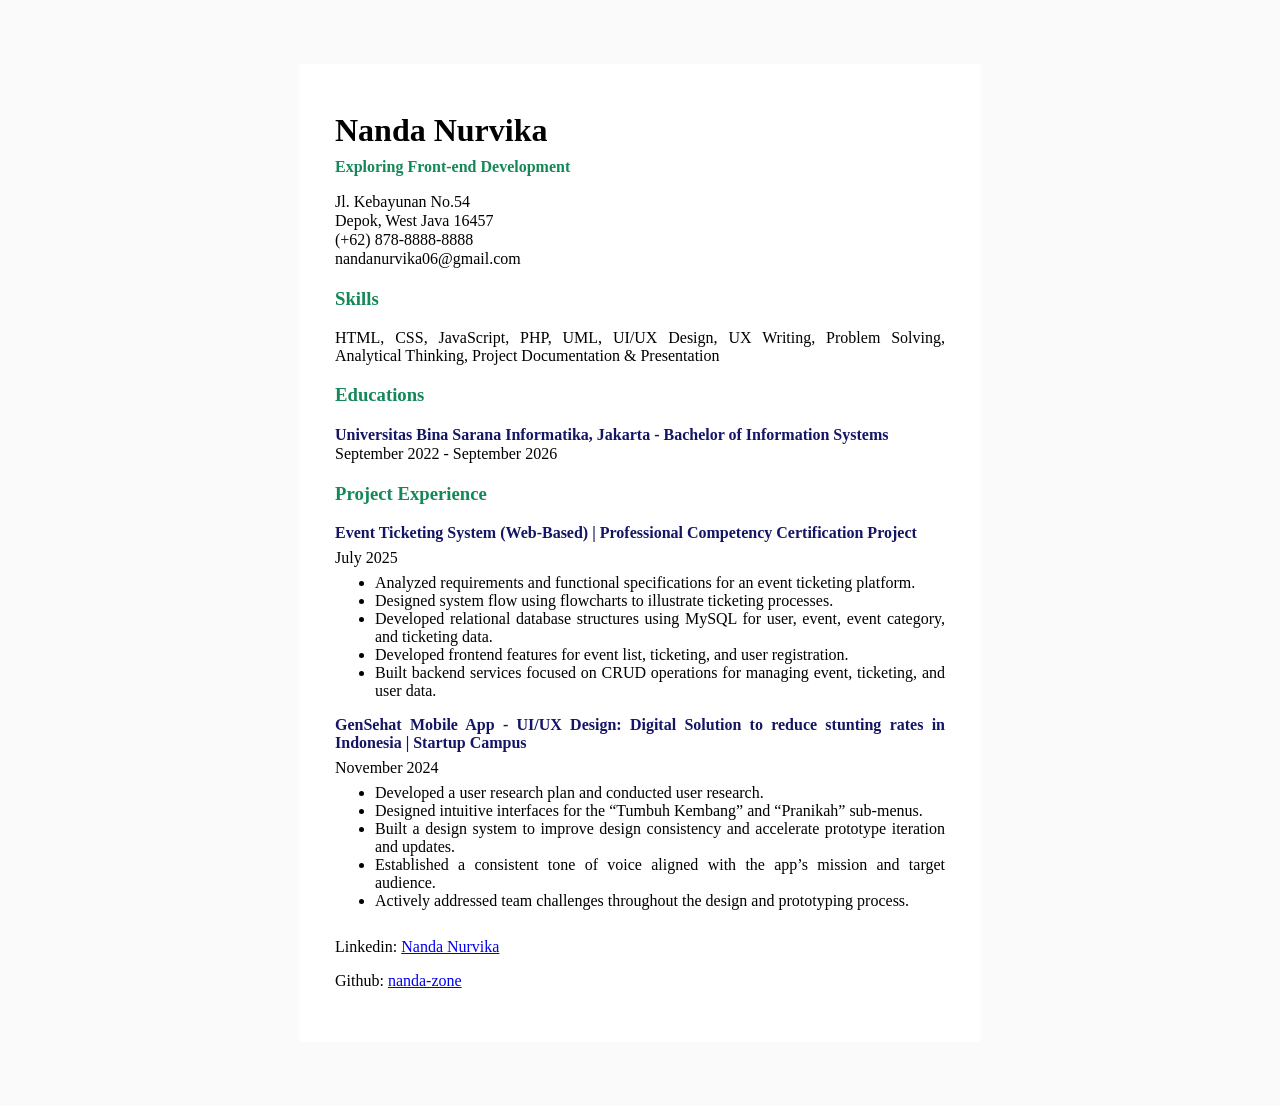
<file: single-page-cv.html>
<!DOCTYPE html>
<html lang="en">
<head>
    <meta charset="UTF-8">
    <meta name="viewport" content="width=device-width, initial-scale=1.0">
    <!-- SEO Meta Tags -->
    <meta name="description" content="Professional CV Nanda Nurvika, great with HMTL and CSS">
    <meta name="keywords" content="Frontend, HTML, CSS, PHP, JavaScript, Figma, UI UX Design, Prototyping">
    <meta name="author" content="Nanda Nurvika">
    <!-- Open Graph Tags -->
    <meta property="og:title" content="Nanda Nurvika - CV">
    <meta property="og:image" content="pasfoto.jpg">
    <!-- Favicon -->
    <link rel="icon" href="favicon.ico" type="image/x-icon">

    <title>CV Nanda Nurvika</title>
</head>
<body style="background-color: #fafafa;">
    <div class="paper" style="max-width: 610px; font-family: Calibri; margin: 0 auto; margin-top: 64px; margin-bottom: 64px; text-align: justify; background-color: white; padding: 36px;">
        <header style="line-height: 0.6;">
            <h1>Nanda Nurvika</h1>
            <strong class="sub-title" style="margin-bottom: 32px; color: rgb(21, 136, 88);">Exploring Front-end Development</strong>
        </header>

        <main>
            <section id="profile" style="line-height: 0.2; margin-bottom: 28px; margin-top: 28px;">
                <p>Jl. Kebayunan No.54</p>
                <p>Depok, West Java 16457</p>
                <p>(+62) 878-8888-8888</p>
                <a href="nandanurvika06@gmail.com" style="color:black; text-decoration: none; cursor: pointer;">nandanurvika06@gmail.com</a>
            </section>

            <section id="skill" style="margin-bottom: 28px;">
                <h3 class="sub-title" style="color: rgb(21, 136, 88);">Skills</h3>
                <p>HTML, CSS, JavaScript, PHP, UML, UI/UX Design, UX Writing, Problem Solving, Analytical Thinking, Project Documentation & Presentation</p>
            </section>

            <section id="education" style="line-height: 0.2; margin-bottom: 28px;">
                <h3 class="sub-title" style="color: rgb(21, 136, 88); margin-bottom: 36px;">Educations</h3>
                <strong class="head-list" style="color: rgb(21, 21, 102);">Universitas Bina Sarana Informatika, Jakarta - Bachelor of Information Systems</strong>
                <p>September 2022 - September 2026</p>
            </section>

            <section id="experience" style="margin-bottom: 28px;">
                <h3 class="sub-title" style="color: rgb(21, 136, 88);">Project Experience</h3>
                <div class="container">
                    <strong style="color: rgb(21, 21, 102);">Event Ticketing System (Web-Based) | Professional Competency Certification Project</strong>
                    <p style="line-height: 0; font-size: 16px;">July 2025</p>
                </div>
                    <ul>
                        <li>Analyzed requirements and functional specifications for an event ticketing platform.</li> 
                        <li>Designed system flow using flowcharts to illustrate ticketing processes.</li> 
                        <li>Developed relational database structures using MySQL for user, event, event category, and ticketing data.</li> 
                        <li>Developed frontend features for event list, ticketing, and user registration.</li>
                        <li>Built backend services focused on CRUD operations for managing event, ticketing, and user data.</li>
                    </ul>

                <div class="container">
                    <strong style="color: rgb(21, 21, 102);">GenSehat Mobile App - UI/UX Design: Digital Solution to reduce stunting rates in Indonesia | Startup Campus</strong>
                    <p style="line-height: 0; font-size: 16px;">November 2024</p>
                    <ul>
                        <li>Developed a user research plan and conducted user research.</li> 
                        <li>Designed intuitive interfaces for the “Tumbuh Kembang” and “Pranikah” sub-menus.</li> 
                        <li>Built a design system to improve design consistency and accelerate prototype iteration and updates.</li> 
                        <li>Established a consistent tone of voice aligned with the app’s mission and target audience.</li> 
                        <li>Actively addressed team challenges throughout the design and prototyping process.</li>
                    </ul>
                </div>
            </section>

            <section id="across-the-internet">
                <p>Linkedin: <a href="https://www.linkedin.com/in/nanda-nurvika">Nanda Nurvika</a></p>
                <p>Github: <a href="https://www.github.com/nanda-zone">nanda-zone</a></p>
            </section>
        </main>
    </div>
</body>
</html>
</file>
